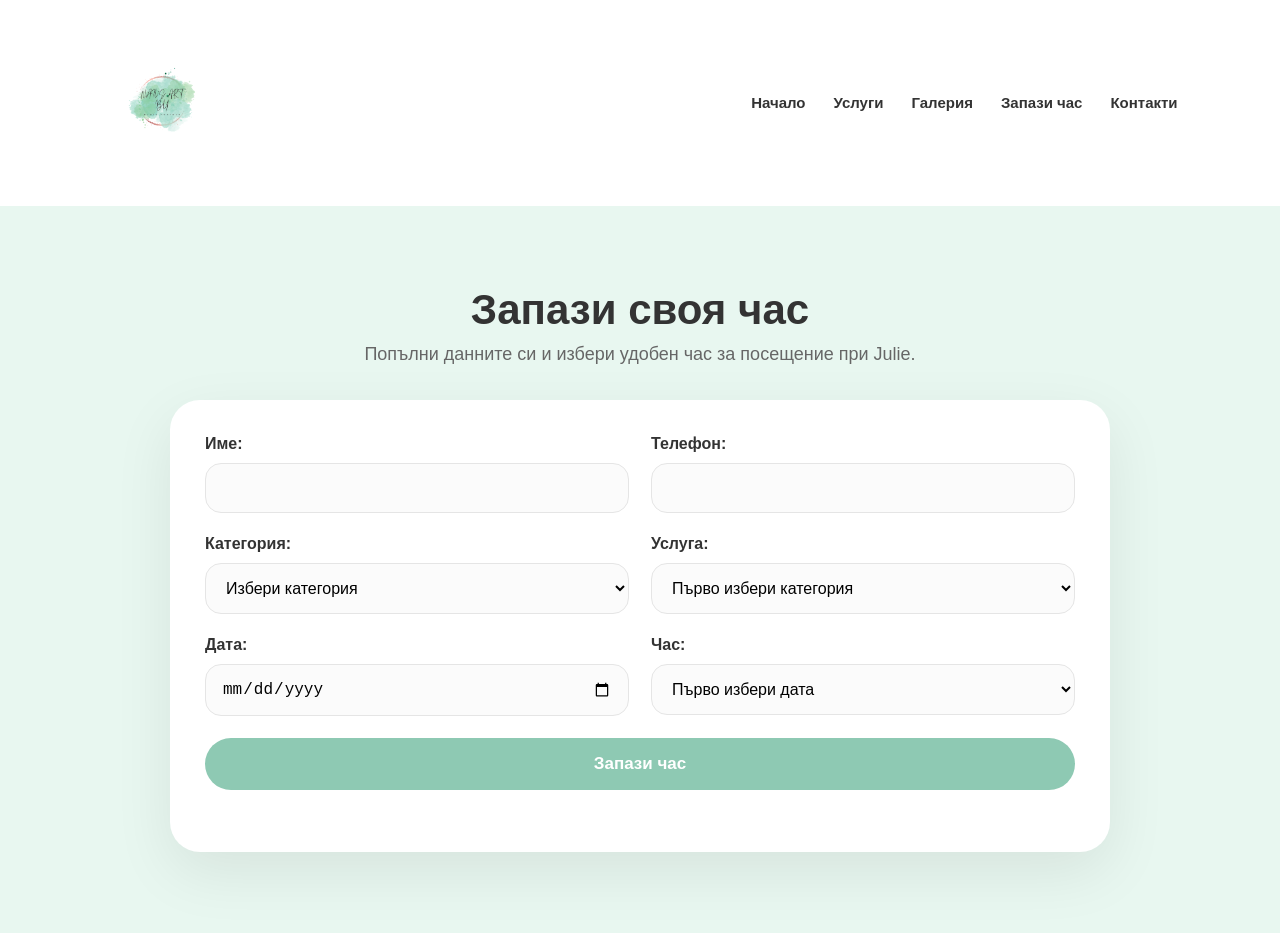
<file: booking.html>
<!DOCTYPE html>
<html lang="bg">
<head>
  <meta charset="UTF-8">
  <meta name="viewport" content="width=device-width, initial-scale=1.0">
  <title>Запази час | Art By Julie</title>
  <link rel="stylesheet" href="css/style.css">
</head>
<body>

<header class="site-header">
  <a href="index.html" class="logo">
    <img src="images/logo.png" alt="Art By Julie Logo">
  </a>

  <nav class="main-nav">
    <a href="index.html">Начало</a>
    <a href="services.html">Услуги</a>
    <a href="gallery.html">Галерия</a>
    <a href="booking.html">Запази час</a>
    <a href="contact.html">Контакти</a>
  </nav>
</header>

<main class="booking-page">
  <h2>Запази своя час</h2>
<p>Попълни данните си и избери удобен час за посещение при Julie.</p>

  <form id="bookingForm" class="booking-form">

    <label>
      Име:
      <input type="text" id="clientName" required>
    </label>

    <label>
      Телефон:
      <input type="tel" id="phone" required>
    </label>

    <label>
      Категория:
      <select id="serviceCategory" required>
        <option value="">Избери категория</option>
        <option value="gel">💅 Укрепване с гел</option>
        <option value="extensions">✨ Ноктопластика</option>
        <option value="pedicure">🦶 Педикюр</option>
        <option value="japanese">🌿 Японски маникюр</option>
        <option value="decorations">🎨 Декорации</option>

      </select>
    </label>

    <label>
      Услуга:
      <select id="service" required>
        <option value="">Първо избери категория</option>
      </select>
    </label>

    <label>
      Дата:
      <input type="date" id="appointmentDate" required>
    </label>

    <label>
      Час:
      <select id="appointmentTime" required>
        <option value="">Първо избери дата</option>
      </select>
    </label>

    <button type="submit">Запази час</button>

    <p id="bookingMessage"></p>

  </form>
</main>

<script src="js/booking.js"></script>

</body>
</html>
</file>
<file: css/style.css>
:root {
  --mint-light: #e8f7f0;
  --mint: #bfe9d7;
  --mint-dark: #8ec9b3;
  --rose-gold: #d9b0a5;
  --text: #333333;
  --white: #ffffff;
}

* {
  margin: 0;
  padding: 0;
  box-sizing: border-box;
}

body {
  font-family: Arial, sans-serif;
  background: var(--mint-light);
  color: var(--text);
}

.site-header {
  width: 100%;
  padding: 18px 8%;
  background: var(--white);
  display: flex;
  align-items: center;
  justify-content: space-between;
}

.logo img {
  width: 120px;
  display: block;
}

.main-nav {
  display: flex;
  gap: 28px;
}

.main-nav a {
  text-decoration: none;
  color: var(--text);
  font-size: 15px;
  font-weight: 600;
}

.main-nav a:hover {
  color: var(--mint-dark);
}

.hero {
  min-height: calc(100vh - 120px);
  padding: 70px 8%;
  display: grid;
  grid-template-columns: 1.1fr 0.9fr;
  align-items: center;
  gap: 50px;
}

.eyebrow {
  display: inline-block;
  margin-bottom: 18px;
  color: var(--mint-dark);
  font-weight: bold;
  letter-spacing: 2px;
  text-transform: uppercase;
  font-size: 13px;
}

.hero h1 {
  font-size: 56px;
  line-height: 1.1;
  max-width: 650px;
  margin-bottom: 22px;
}

.hero p {
  font-size: 18px;
  line-height: 1.7;
  max-width: 560px;
  margin-bottom: 35px;
}

.hero-buttons {
  display: flex;
  gap: 16px;
  flex-wrap: wrap;
}

.btn {
  display: inline-block;
  padding: 14px 26px;
  border-radius: 30px;
  text-decoration: none;
  font-weight: bold;
}

.btn-primary {
  background: var(--mint-dark);
  color: var(--white);
}

.btn-secondary {
  background: var(--white);
  color: var(--text);
  border: 1px solid var(--rose-gold);
}

.hero-card {
  background: var(--white);
  border-radius: 40px;
  padding: 40px;
  box-shadow: 0 20px 60px rgba(0, 0, 0, 0.08);
  text-align: center;
}

.hero-card img {
  max-width: 100%;
  width: 420px;
}

/* Responsive */
@media (max-width: 900px) {
    
  .site-header {
    flex-direction: column;
    gap: 20px;
  }

  .main-nav {
    flex-wrap: wrap;
    justify-content: center;
    gap: 16px;
  }

  .hero {
    grid-template-columns: 1fr;
    text-align: center;
    padding: 50px 6%;
  }

  .hero h1 {
    font-size: 38px;
  }

  .hero p {
    margin-left: auto;
    margin-right: auto;
  }

  .hero-buttons {
    justify-content: center;
  }

  .hero-card img {
    width: 300px;
  }
  .about {
  grid-template-columns: 1fr;
  text-align: center;
  }

.about-content h2 {
  font-size: 32px;
}
}


.booking-page {
  max-width: 600px;
  margin: 60px auto;
  padding: 20px;
  text-align: center;
}

.booking-form {
  display: flex;
  flex-direction: column;
  gap: 18px;
  margin-top: 30px;
}

.booking-form label {
  display: flex;
  flex-direction: column;
  text-align: left;
  font-weight: bold;
}

.booking-form input,
.booking-form select {
  margin-top: 8px;
  padding: 12px;
  border: 1px solid #ddd;
  border-radius: 8px;
  font-size: 16px;
  background: var(--white);
}

.booking-form button {
  padding: 14px;
  border: none;
  border-radius: 30px;
  background: var(--mint-dark);
  color: white;
  font-size: 16px;
  font-weight: bold;
  cursor: pointer;
}

#bookingMessage {
  font-weight: bold;
  margin-top: 10px;
}
.about {
  padding: 100px 8%;
  background: white;
  display: grid;
  grid-template-columns: 1fr 1fr;
  gap: 60px;
  align-items: center;
}

.about-image img {
  width: 100%;
  border-radius: 30px;
  display: block;
  box-shadow: 0 20px 40px rgba(0,0,0,0.08);
}

.section-label {
  display: inline-block;
  margin-bottom: 15px;
  color: var(--mint-dark);
  font-weight: bold;
  letter-spacing: 2px;
  text-transform: uppercase;
}

.about-content h2 {
  font-size: 42px;
  margin-bottom: 25px;
}

.about-content p {
  line-height: 1.8;
  margin-bottom: 20px;
  font-size: 17px;
}
.delete {
    color: #555;
    text-decoration: none;
    font-weight: bold;
}
.booking-page {
  max-width: 980px;
  margin: 60px auto;
  padding: 20px;
}

.booking-page h2 {
  font-size: 42px;
  margin-bottom: 10px;
}

.booking-page > p {
  font-size: 18px;
  margin-bottom: 35px;
  color: #666;
}

.booking-form {
  background: var(--white);
  padding: 35px;
  border-radius: 30px;
  box-shadow: 0 20px 60px rgba(0,0,0,0.08);
  display: grid;
  grid-template-columns: 1fr 1fr;
  gap: 22px;
}

.booking-form label {
  display: flex;
  flex-direction: column;
  text-align: left;
  font-weight: 700;
  color: var(--text);
}

.booking-form input,
.booking-form select {
  margin-top: 10px;
  padding: 15px 16px;
  border: 1px solid #e5e5e5;
  border-radius: 16px;
  font-size: 16px;
  background: #fbfbfb;
}

.booking-form input:focus,
.booking-form select:focus {
  outline: none;
  border-color: var(--mint-dark);
  box-shadow: 0 0 0 3px rgba(142, 201, 179, 0.2);
  background: white;
}

.booking-form button {
  grid-column: 1 / -1;
  padding: 16px;
  border: none;
  border-radius: 999px;
  background: var(--mint-dark);
  color: white;
  font-size: 17px;
  font-weight: 800;
  cursor: pointer;
  transition: 0.2s ease;
}

.booking-form button:hover {
  transform: translateY(-2px);
  box-shadow: 0 10px 25px rgba(142, 201, 179, 0.35);
}

#bookingMessage {
  grid-column: 1 / -1;
  font-weight: 700;
  text-align: center;
  margin-top: 5px;
}

@media (max-width: 700px) {
  .booking-page {
    margin: 35px auto;
  }

  .booking-page h2 {
    font-size: 34px;
    text-align: center;
  }

  .booking-page > p {
    text-align: center;
  }

  .booking-form {
    grid-template-columns: 1fr;
    padding: 24px;
  }
}
.booking-form {
  background: var(--white);
  padding: 35px;
  border-radius: 30px;
  box-shadow: 0 20px 60px rgba(0,0,0,0.08);
  display: grid;
  grid-template-columns: 1fr 1fr;
  gap: 22px;
}
.booking-success {
  background: #eef9f1;
  border: 1px solid #b8e0c2;
  padding: 20px;
  border-radius: 18px;
  text-align: center;
}

.booking-success p {
  margin: 10px 0 18px;
  color: #555;
}

.pay-online-btn {
  display: inline-block;
  padding: 12px 22px;
  border-radius: 999px;
  background: var(--mint-dark);
  color: white;
  text-decoration: none;
  font-weight: 800;
}
</file>
